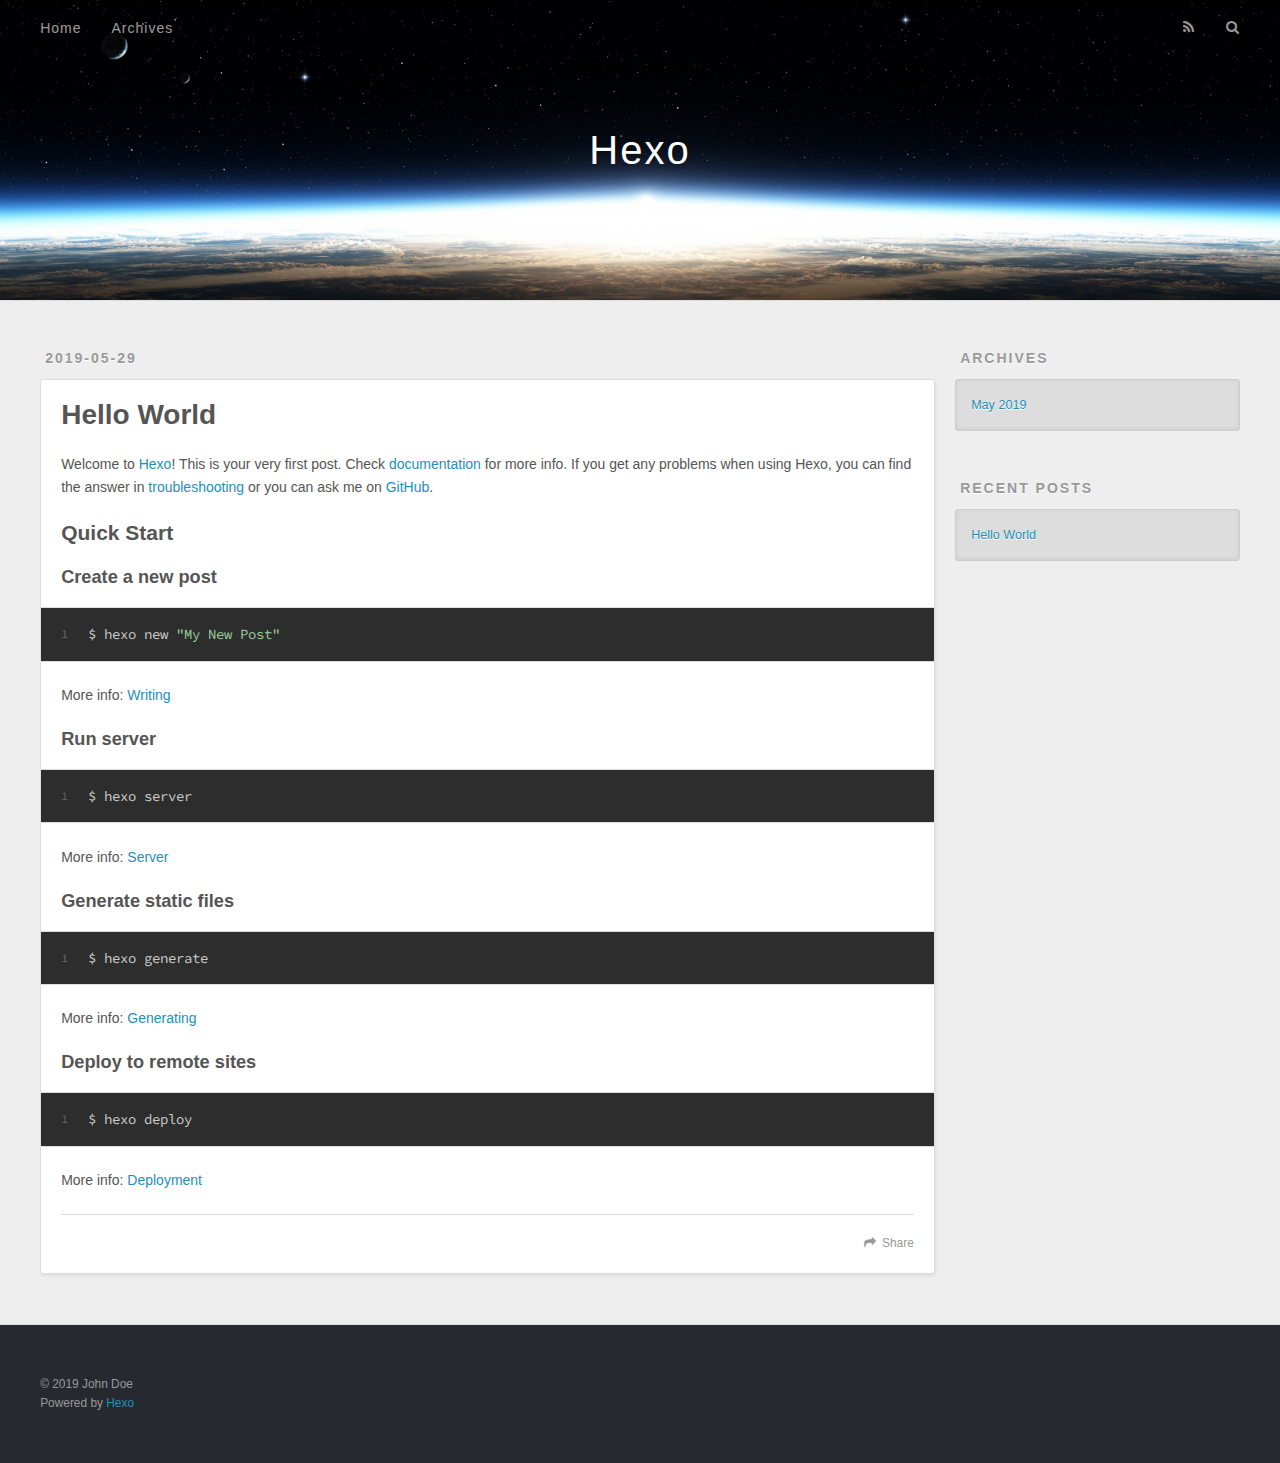
<file: 2019/05/29/hello-world/index.html>
<!DOCTYPE html>
<html>
<head><meta name="generator" content="Hexo 3.8.0">
  <meta charset="utf-8">
  

  
  <title>Hello World | Hexo</title>
  <meta name="viewport" content="width=device-width, initial-scale=1, maximum-scale=1">
  <meta name="description" content="Welcome to Hexo! This is your very first post. Check documentation for more info. If you get any problems when using Hexo, you can find the answer in troubleshooting or you can ask me on GitHub. Quick">
<meta property="og:type" content="article">
<meta property="og:title" content="Hello World">
<meta property="og:url" content="http://yoursite.com/2019/05/29/hello-world/index.html">
<meta property="og:site_name" content="Hexo">
<meta property="og:description" content="Welcome to Hexo! This is your very first post. Check documentation for more info. If you get any problems when using Hexo, you can find the answer in troubleshooting or you can ask me on GitHub. Quick">
<meta property="og:locale" content="default">
<meta property="og:updated_time" content="2019-05-28T16:07:29.846Z">
<meta name="twitter:card" content="summary">
<meta name="twitter:title" content="Hello World">
<meta name="twitter:description" content="Welcome to Hexo! This is your very first post. Check documentation for more info. If you get any problems when using Hexo, you can find the answer in troubleshooting or you can ask me on GitHub. Quick">
  
    <link rel="alternate" href="/atom.xml" title="Hexo" type="application/atom+xml">
  
  
    <link rel="icon" href="/favicon.png">
  
  
    <link href="//fonts.googleapis.com/css?family=Source+Code+Pro" rel="stylesheet" type="text/css">
  
  <link rel="stylesheet" href="/css/style.css">
</head>
</html>
<body>
  <div id="container">
    <div id="wrap">
      <header id="header">
  <div id="banner"></div>
  <div id="header-outer" class="outer">
    <div id="header-title" class="inner">
      <h1 id="logo-wrap">
        <a href="/" id="logo">Hexo</a>
      </h1>
      
    </div>
    <div id="header-inner" class="inner">
      <nav id="main-nav">
        <a id="main-nav-toggle" class="nav-icon"></a>
        
          <a class="main-nav-link" href="/">Home</a>
        
          <a class="main-nav-link" href="/archives">Archives</a>
        
      </nav>
      <nav id="sub-nav">
        
          <a id="nav-rss-link" class="nav-icon" href="/atom.xml" title="RSS Feed"></a>
        
        <a id="nav-search-btn" class="nav-icon" title="Search"></a>
      </nav>
      <div id="search-form-wrap">
        <form action="//google.com/search" method="get" accept-charset="UTF-8" class="search-form"><input type="search" name="q" class="search-form-input" placeholder="Search"><button type="submit" class="search-form-submit">&#xF002;</button><input type="hidden" name="sitesearch" value="http://yoursite.com"></form>
      </div>
    </div>
  </div>
</header>
      <div class="outer">
        <section id="main"><article id="post-hello-world" class="article article-type-post" itemscope itemprop="blogPost">
  <div class="article-meta">
    <a href="/2019/05/29/hello-world/" class="article-date">
  <time datetime="2019-05-28T16:07:29.846Z" itemprop="datePublished">2019-05-29</time>
</a>
    
  </div>
  <div class="article-inner">
    
    
      <header class="article-header">
        
  
    <h1 class="article-title" itemprop="name">
      Hello World
    </h1>
  

      </header>
    
    <div class="article-entry" itemprop="articleBody">
      
        <p>Welcome to <a href="https://hexo.io/" target="_blank" rel="noopener">Hexo</a>! This is your very first post. Check <a href="https://hexo.io/docs/" target="_blank" rel="noopener">documentation</a> for more info. If you get any problems when using Hexo, you can find the answer in <a href="https://hexo.io/docs/troubleshooting.html" target="_blank" rel="noopener">troubleshooting</a> or you can ask me on <a href="https://github.com/hexojs/hexo/issues" target="_blank" rel="noopener">GitHub</a>.</p>
<h2 id="Quick-Start"><a href="#Quick-Start" class="headerlink" title="Quick Start"></a>Quick Start</h2><h3 id="Create-a-new-post"><a href="#Create-a-new-post" class="headerlink" title="Create a new post"></a>Create a new post</h3><figure class="highlight bash"><table><tr><td class="gutter"><pre><span class="line">1</span><br></pre></td><td class="code"><pre><span class="line">$ hexo new <span class="string">"My New Post"</span></span><br></pre></td></tr></table></figure>
<p>More info: <a href="https://hexo.io/docs/writing.html" target="_blank" rel="noopener">Writing</a></p>
<h3 id="Run-server"><a href="#Run-server" class="headerlink" title="Run server"></a>Run server</h3><figure class="highlight bash"><table><tr><td class="gutter"><pre><span class="line">1</span><br></pre></td><td class="code"><pre><span class="line">$ hexo server</span><br></pre></td></tr></table></figure>
<p>More info: <a href="https://hexo.io/docs/server.html" target="_blank" rel="noopener">Server</a></p>
<h3 id="Generate-static-files"><a href="#Generate-static-files" class="headerlink" title="Generate static files"></a>Generate static files</h3><figure class="highlight bash"><table><tr><td class="gutter"><pre><span class="line">1</span><br></pre></td><td class="code"><pre><span class="line">$ hexo generate</span><br></pre></td></tr></table></figure>
<p>More info: <a href="https://hexo.io/docs/generating.html" target="_blank" rel="noopener">Generating</a></p>
<h3 id="Deploy-to-remote-sites"><a href="#Deploy-to-remote-sites" class="headerlink" title="Deploy to remote sites"></a>Deploy to remote sites</h3><figure class="highlight bash"><table><tr><td class="gutter"><pre><span class="line">1</span><br></pre></td><td class="code"><pre><span class="line">$ hexo deploy</span><br></pre></td></tr></table></figure>
<p>More info: <a href="https://hexo.io/docs/deployment.html" target="_blank" rel="noopener">Deployment</a></p>

      
    </div>
    <footer class="article-footer">
      <a data-url="http://yoursite.com/2019/05/29/hello-world/" data-id="cjw805all0000rkveae3cl9n4" class="article-share-link">Share</a>
      
      
    </footer>
  </div>
  
    
  
</article>

</section>
        
          <aside id="sidebar">
  
    

  
    

  
    
  
    
  <div class="widget-wrap">
    <h3 class="widget-title">Archives</h3>
    <div class="widget">
      <ul class="archive-list"><li class="archive-list-item"><a class="archive-list-link" href="/archives/2019/05/">May 2019</a></li></ul>
    </div>
  </div>


  
    
  <div class="widget-wrap">
    <h3 class="widget-title">Recent Posts</h3>
    <div class="widget">
      <ul>
        
          <li>
            <a href="/2019/05/29/hello-world/">Hello World</a>
          </li>
        
      </ul>
    </div>
  </div>

  
</aside>
        
      </div>
      <footer id="footer">
  
  <div class="outer">
    <div id="footer-info" class="inner">
      &copy; 2019 John Doe<br>
      Powered by <a href="http://hexo.io/" target="_blank">Hexo</a>
    </div>
  </div>
</footer>
    </div>
    <nav id="mobile-nav">
  
    <a href="/" class="mobile-nav-link">Home</a>
  
    <a href="/archives" class="mobile-nav-link">Archives</a>
  
</nav>
    

<script src="//ajax.googleapis.com/ajax/libs/jquery/2.0.3/jquery.min.js"></script>


  <link rel="stylesheet" href="/fancybox/jquery.fancybox.css">
  <script src="/fancybox/jquery.fancybox.pack.js"></script>


<script src="/js/script.js"></script>



  </div>
</body>
</html>
</file>
<file: css/style.css>
body {
  width: 100%;
}
body:before,
body:after {
  content: "";
  display: table;
}
body:after {
  clear: both;
}
html,
body,
div,
span,
applet,
object,
iframe,
h1,
h2,
h3,
h4,
h5,
h6,
p,
blockquote,
pre,
a,
abbr,
acronym,
address,
big,
cite,
code,
del,
dfn,
em,
img,
ins,
kbd,
q,
s,
samp,
small,
strike,
strong,
sub,
sup,
tt,
var,
dl,
dt,
dd,
ol,
ul,
li,
fieldset,
form,
label,
legend,
table,
caption,
tbody,
tfoot,
thead,
tr,
th,
td {
  margin: 0;
  padding: 0;
  border: 0;
  outline: 0;
  font-weight: inherit;
  font-style: inherit;
  font-family: inherit;
  font-size: 100%;
  vertical-align: baseline;
}
body {
  line-height: 1;
  color: #000;
  background: #fff;
}
ol,
ul {
  list-style: none;
}
table {
  border-collapse: separate;
  border-spacing: 0;
  vertical-align: middle;
}
caption,
th,
td {
  text-align: left;
  font-weight: normal;
  vertical-align: middle;
}
a img {
  border: none;
}
input,
button {
  margin: 0;
  padding: 0;
}
input::-moz-focus-inner,
button::-moz-focus-inner {
  border: 0;
  padding: 0;
}
@font-face {
  font-family: FontAwesome;
  font-style: normal;
  font-weight: normal;
  src: url("fonts/fontawesome-webfont.eot?v=#4.0.3");
  src: url("fonts/fontawesome-webfont.eot?#iefix&v=#4.0.3") format("embedded-opentype"), url("fonts/fontawesome-webfont.woff?v=#4.0.3") format("woff"), url("fonts/fontawesome-webfont.ttf?v=#4.0.3") format("truetype"), url("fonts/fontawesome-webfont.svg#fontawesomeregular?v=#4.0.3") format("svg");
}
html,
body,
#container {
  height: 100%;
}
body {
  background: #eee;
  font: 14px -apple-system, BlinkMacSystemFont, "Segoe UI", "Roboto", "Oxygen", "Ubuntu", "Cantarell", "Fira Sans", "Droid Sans", "Helvetica Neue", sans-serif;
  -webkit-text-size-adjust: 100%;
}
.outer {
  max-width: 1220px;
  margin: 0 auto;
  padding: 0 20px;
}
.outer:before,
.outer:after {
  content: "";
  display: table;
}
.outer:after {
  clear: both;
}
.inner {
  display: inline;
  float: left;
  width: 98.33333333333333%;
  margin: 0 0.833333333333333%;
}
.left,
.alignleft {
  float: left;
}
.right,
.alignright {
  float: right;
}
.clear {
  clear: both;
}
#container {
  position: relative;
}
.mobile-nav-on {
  overflow: hidden;
}
#wrap {
  height: 100%;
  width: 100%;
  position: absolute;
  top: 0;
  left: 0;
  -webkit-transition: 0.2s ease-out;
  -moz-transition: 0.2s ease-out;
  -ms-transition: 0.2s ease-out;
  transition: 0.2s ease-out;
  z-index: 1;
  background: #eee;
}
.mobile-nav-on #wrap {
  left: 280px;
}
@media screen and (min-width: 768px) {
  #main {
    display: inline;
    float: left;
    width: 73.33333333333333%;
    margin: 0 0.833333333333333%;
  }
}
.article-date,
.article-category-link,
.archive-year,
.widget-title {
  text-decoration: none;
  text-transform: uppercase;
  letter-spacing: 2px;
  color: #999;
  margin-bottom: 1em;
  margin-left: 5px;
  line-height: 1em;
  text-shadow: 0 1px #fff;
  font-weight: bold;
}
.article-inner,
.archive-article-inner {
  background: #fff;
  -webkit-box-shadow: 1px 2px 3px #ddd;
  box-shadow: 1px 2px 3px #ddd;
  border: 1px solid #ddd;
  border-radius: 3px;
}
.article-entry h1,
.widget h1 {
  font-size: 2em;
}
.article-entry h2,
.widget h2 {
  font-size: 1.5em;
}
.article-entry h3,
.widget h3 {
  font-size: 1.3em;
}
.article-entry h4,
.widget h4 {
  font-size: 1.2em;
}
.article-entry h5,
.widget h5 {
  font-size: 1em;
}
.article-entry h6,
.widget h6 {
  font-size: 1em;
  color: #999;
}
.article-entry hr,
.widget hr {
  border: 1px dashed #ddd;
}
.article-entry strong,
.widget strong {
  font-weight: bold;
}
.article-entry em,
.widget em,
.article-entry cite,
.widget cite {
  font-style: italic;
}
.article-entry sup,
.widget sup,
.article-entry sub,
.widget sub {
  font-size: 0.75em;
  line-height: 0;
  position: relative;
  vertical-align: baseline;
}
.article-entry sup,
.widget sup {
  top: -0.5em;
}
.article-entry sub,
.widget sub {
  bottom: -0.2em;
}
.article-entry small,
.widget small {
  font-size: 0.85em;
}
.article-entry acronym,
.widget acronym,
.article-entry abbr,
.widget abbr {
  border-bottom: 1px dotted;
}
.article-entry ul,
.widget ul,
.article-entry ol,
.widget ol,
.article-entry dl,
.widget dl {
  margin: 0 20px;
  line-height: 1.6em;
}
.article-entry ul ul,
.widget ul ul,
.article-entry ol ul,
.widget ol ul,
.article-entry ul ol,
.widget ul ol,
.article-entry ol ol,
.widget ol ol {
  margin-top: 0;
  margin-bottom: 0;
}
.article-entry ul,
.widget ul {
  list-style: disc;
}
.article-entry ol,
.widget ol {
  list-style: decimal;
}
.article-entry dt,
.widget dt {
  font-weight: bold;
}
#header {
  height: 300px;
  position: relative;
  border-bottom: 1px solid #ddd;
}
#header:before,
#header:after {
  content: "";
  position: absolute;
  left: 0;
  right: 0;
  height: 40px;
}
#header:before {
  top: 0;
  background: -webkit-linear-gradient(rgba(0,0,0,0.2), transparent);
  background: -moz-linear-gradient(rgba(0,0,0,0.2), transparent);
  background: -ms-linear-gradient(rgba(0,0,0,0.2), transparent);
  background: linear-gradient(rgba(0,0,0,0.2), transparent);
}
#header:after {
  bottom: 0;
  background: -webkit-linear-gradient(transparent, rgba(0,0,0,0.2));
  background: -moz-linear-gradient(transparent, rgba(0,0,0,0.2));
  background: -ms-linear-gradient(transparent, rgba(0,0,0,0.2));
  background: linear-gradient(transparent, rgba(0,0,0,0.2));
}
#header-outer {
  height: 100%;
  position: relative;
}
#header-inner {
  position: relative;
  overflow: hidden;
}
#banner {
  position: absolute;
  top: 0;
  left: 0;
  width: 100%;
  height: 100%;
  background: url("images/banner.jpg") center #000;
  -webkit-background-size: cover;
  -moz-background-size: cover;
  background-size: cover;
  z-index: -1;
}
#header-title {
  text-align: center;
  height: 40px;
  position: absolute;
  top: 50%;
  left: 0;
  margin-top: -20px;
}
#logo,
#subtitle {
  text-decoration: none;
  color: #fff;
  font-weight: 300;
  text-shadow: 0 1px 4px rgba(0,0,0,0.3);
}
#logo {
  font-size: 40px;
  line-height: 40px;
  letter-spacing: 2px;
}
#subtitle {
  font-size: 16px;
  line-height: 16px;
  letter-spacing: 1px;
}
#subtitle-wrap {
  margin-top: 16px;
}
#main-nav {
  float: left;
  margin-left: -15px;
}
.nav-icon,
.main-nav-link {
  float: left;
  color: #fff;
  opacity: 0.6;
  text-decoration: none;
  text-shadow: 0 1px rgba(0,0,0,0.2);
  -webkit-transition: opacity 0.2s;
  -moz-transition: opacity 0.2s;
  -ms-transition: opacity 0.2s;
  transition: opacity 0.2s;
  display: block;
  padding: 20px 15px;
}
.nav-icon:hover,
.main-nav-link:hover {
  opacity: 1;
}
.nav-icon {
  font-family: FontAwesome;
  text-align: center;
  font-size: 14px;
  width: 14px;
  height: 14px;
  padding: 20px 15px;
  position: relative;
  cursor: pointer;
}
.main-nav-link {
  font-weight: 300;
  letter-spacing: 1px;
}
@media screen and (max-width: 479px) {
  .main-nav-link {
    display: none;
  }
}
#main-nav-toggle {
  display: none;
}
#main-nav-toggle:before {
  content: "\f0c9";
}
@media screen and (max-width: 479px) {
  #main-nav-toggle {
    display: block;
  }
}
#sub-nav {
  float: right;
  margin-right: -15px;
}
#nav-rss-link:before {
  content: "\f09e";
}
#nav-search-btn:before {
  content: "\f002";
}
#search-form-wrap {
  position: absolute;
  top: 15px;
  width: 150px;
  height: 30px;
  right: -150px;
  opacity: 0;
  -webkit-transition: 0.2s ease-out;
  -moz-transition: 0.2s ease-out;
  -ms-transition: 0.2s ease-out;
  transition: 0.2s ease-out;
}
#search-form-wrap.on {
  opacity: 1;
  right: 0;
}
@media screen and (max-width: 479px) {
  #search-form-wrap {
    width: 100%;
    right: -100%;
  }
}
.search-form {
  position: absolute;
  top: 0;
  left: 0;
  right: 0;
  background: #fff;
  padding: 5px 15px;
  border-radius: 15px;
  -webkit-box-shadow: 0 0 10px rgba(0,0,0,0.3);
  box-shadow: 0 0 10px rgba(0,0,0,0.3);
}
.search-form-input {
  border: none;
  background: none;
  color: #555;
  width: 100%;
  font: 13px -apple-system, BlinkMacSystemFont, "Segoe UI", "Roboto", "Oxygen", "Ubuntu", "Cantarell", "Fira Sans", "Droid Sans", "Helvetica Neue", sans-serif;
  outline: none;
}
.search-form-input::-webkit-search-results-decoration,
.search-form-input::-webkit-search-cancel-button {
  -webkit-appearance: none;
}
.search-form-submit {
  position: absolute;
  top: 50%;
  right: 10px;
  margin-top: -7px;
  font: 13px FontAwesome;
  border: none;
  background: none;
  color: #bbb;
  cursor: pointer;
}
.search-form-submit:hover,
.search-form-submit:focus {
  color: #777;
}
.article {
  margin: 50px 0;
}
.article-inner {
  overflow: hidden;
}
.article-meta:before,
.article-meta:after {
  content: "";
  display: table;
}
.article-meta:after {
  clear: both;
}
.article-date {
  float: left;
}
.article-category {
  float: left;
  line-height: 1em;
  color: #ccc;
  text-shadow: 0 1px #fff;
  margin-left: 8px;
}
.article-category:before {
  content: "\2022";
}
.article-category-link {
  margin: 0 12px 1em;
}
.article-header {
  padding: 20px 20px 0;
}
.article-title {
  text-decoration: none;
  font-size: 2em;
  font-weight: bold;
  color: #555;
  line-height: 1.1em;
  -webkit-transition: color 0.2s;
  -moz-transition: color 0.2s;
  -ms-transition: color 0.2s;
  transition: color 0.2s;
}
a.article-title:hover {
  color: #258fb8;
}
.article-entry {
  color: #555;
  padding: 0 20px;
}
.article-entry:before,
.article-entry:after {
  content: "";
  display: table;
}
.article-entry:after {
  clear: both;
}
.article-entry p,
.article-entry table {
  line-height: 1.6em;
  margin: 1.6em 0;
}
.article-entry h1,
.article-entry h2,
.article-entry h3,
.article-entry h4,
.article-entry h5,
.article-entry h6 {
  font-weight: bold;
}
.article-entry h1,
.article-entry h2,
.article-entry h3,
.article-entry h4,
.article-entry h5,
.article-entry h6 {
  line-height: 1.1em;
  margin: 1.1em 0;
}
.article-entry a {
  color: #258fb8;
  text-decoration: none;
}
.article-entry a:hover {
  text-decoration: underline;
}
.article-entry ul,
.article-entry ol,
.article-entry dl {
  margin-top: 1.6em;
  margin-bottom: 1.6em;
}
.article-entry img,
.article-entry video {
  max-width: 100%;
  height: auto;
  display: block;
  margin: auto;
}
.article-entry iframe {
  border: none;
}
.article-entry table {
  width: 100%;
  border-collapse: collapse;
  border-spacing: 0;
}
.article-entry th {
  font-weight: bold;
  border-bottom: 3px solid #ddd;
  padding-bottom: 0.5em;
}
.article-entry td {
  border-bottom: 1px solid #ddd;
  padding: 10px 0;
}
.article-entry blockquote {
  font-family: Georgia, "Times New Roman", serif;
  font-size: 1.4em;
  margin: 1.6em 20px;
  text-align: center;
}
.article-entry blockquote footer {
  font-size: 14px;
  margin: 1.6em 0;
  font-family: -apple-system, BlinkMacSystemFont, "Segoe UI", "Roboto", "Oxygen", "Ubuntu", "Cantarell", "Fira Sans", "Droid Sans", "Helvetica Neue", sans-serif;
}
.article-entry blockquote footer cite:before {
  content: "—";
  padding: 0 0.5em;
}
.article-entry .pullquote {
  text-align: left;
  width: 45%;
  margin: 0;
}
.article-entry .pullquote.left {
  margin-left: 0.5em;
  margin-right: 1em;
}
.article-entry .pullquote.right {
  margin-right: 0.5em;
  margin-left: 1em;
}
.article-entry .caption {
  color: #999;
  display: block;
  font-size: 0.9em;
  margin-top: 0.5em;
  position: relative;
  text-align: center;
}
.article-entry .video-container {
  position: relative;
  padding-top: 56.25%;
  height: 0;
  overflow: hidden;
}
.article-entry .video-container iframe,
.article-entry .video-container object,
.article-entry .video-container embed {
  position: absolute;
  top: 0;
  left: 0;
  width: 100%;
  height: 100%;
  margin-top: 0;
}
.article-more-link a {
  display: inline-block;
  line-height: 1em;
  padding: 6px 15px;
  border-radius: 15px;
  background: #eee;
  color: #999;
  text-shadow: 0 1px #fff;
  text-decoration: none;
}
.article-more-link a:hover {
  background: #258fb8;
  color: #fff;
  text-decoration: none;
  text-shadow: 0 1px #1e7293;
}
.article-footer {
  font-size: 0.85em;
  line-height: 1.6em;
  border-top: 1px solid #ddd;
  padding-top: 1.6em;
  margin: 0 20px 20px;
}
.article-footer:before,
.article-footer:after {
  content: "";
  display: table;
}
.article-footer:after {
  clear: both;
}
.article-footer a {
  color: #999;
  text-decoration: none;
}
.article-footer a:hover {
  color: #555;
}
.article-tag-list-item {
  float: left;
  margin-right: 10px;
}
.article-tag-list-link:before {
  content: "#";
}
.article-comment-link {
  float: right;
}
.article-comment-link:before {
  content: "\f075";
  font-family: FontAwesome;
  padding-right: 8px;
}
.article-share-link {
  cursor: pointer;
  float: right;
  margin-left: 20px;
}
.article-share-link:before {
  content: "\f064";
  font-family: FontAwesome;
  padding-right: 6px;
}
#article-nav {
  position: relative;
}
#article-nav:before,
#article-nav:after {
  content: "";
  display: table;
}
#article-nav:after {
  clear: both;
}
@media screen and (min-width: 768px) {
  #article-nav {
    margin: 50px 0;
  }
  #article-nav:before {
    width: 8px;
    height: 8px;
    position: absolute;
    top: 50%;
    left: 50%;
    margin-top: -4px;
    margin-left: -4px;
    content: "";
    border-radius: 50%;
    background: #ddd;
    -webkit-box-shadow: 0 1px 2px #fff;
    box-shadow: 0 1px 2px #fff;
  }
}
.article-nav-link-wrap {
  text-decoration: none;
  text-shadow: 0 1px #fff;
  color: #999;
  -webkit-box-sizing: border-box;
  -moz-box-sizing: border-box;
  box-sizing: border-box;
  margin-top: 50px;
  text-align: center;
  display: block;
}
.article-nav-link-wrap:hover {
  color: #555;
}
@media screen and (min-width: 768px) {
  .article-nav-link-wrap {
    width: 50%;
    margin-top: 0;
  }
}
@media screen and (min-width: 768px) {
  #article-nav-newer {
    float: left;
    text-align: right;
    padding-right: 20px;
  }
}
@media screen and (min-width: 768px) {
  #article-nav-older {
    float: right;
    text-align: left;
    padding-left: 20px;
  }
}
.article-nav-caption {
  text-transform: uppercase;
  letter-spacing: 2px;
  color: #ddd;
  line-height: 1em;
  font-weight: bold;
}
#article-nav-newer .article-nav-caption {
  margin-right: -2px;
}
.article-nav-title {
  font-size: 0.85em;
  line-height: 1.6em;
  margin-top: 0.5em;
}
.article-share-box {
  position: absolute;
  display: none;
  background: #fff;
  -webkit-box-shadow: 1px 2px 10px rgba(0,0,0,0.2);
  box-shadow: 1px 2px 10px rgba(0,0,0,0.2);
  border-radius: 3px;
  margin-left: -145px;
  overflow: hidden;
  z-index: 1;
}
.article-share-box.on {
  display: block;
}
.article-share-input {
  width: 100%;
  background: none;
  -webkit-box-sizing: border-box;
  -moz-box-sizing: border-box;
  box-sizing: border-box;
  font: 14px -apple-system, BlinkMacSystemFont, "Segoe UI", "Roboto", "Oxygen", "Ubuntu", "Cantarell", "Fira Sans", "Droid Sans", "Helvetica Neue", sans-serif;
  padding: 0 15px;
  color: #555;
  outline: none;
  border: 1px solid #ddd;
  border-radius: 3px 3px 0 0;
  height: 36px;
  line-height: 36px;
}
.article-share-links {
  background: #eee;
}
.article-share-links:before,
.article-share-links:after {
  content: "";
  display: table;
}
.article-share-links:after {
  clear: both;
}
.article-share-twitter,
.article-share-facebook,
.article-share-pinterest,
.article-share-google {
  width: 50px;
  height: 36px;
  display: block;
  float: left;
  position: relative;
  color: #999;
  text-shadow: 0 1px #fff;
}
.article-share-twitter:before,
.article-share-facebook:before,
.article-share-pinterest:before,
.article-share-google:before {
  font-size: 20px;
  font-family: FontAwesome;
  width: 20px;
  height: 20px;
  position: absolute;
  top: 50%;
  left: 50%;
  margin-top: -10px;
  margin-left: -10px;
  text-align: center;
}
.article-share-twitter:hover,
.article-share-facebook:hover,
.article-share-pinterest:hover,
.article-share-google:hover {
  color: #fff;
}
.article-share-twitter:before {
  content: "\f099";
}
.article-share-twitter:hover {
  background: #00aced;
  text-shadow: 0 1px #008abe;
}
.article-share-facebook:before {
  content: "\f09a";
}
.article-share-facebook:hover {
  background: #3b5998;
  text-shadow: 0 1px #2f477a;
}
.article-share-pinterest:before {
  content: "\f0d2";
}
.article-share-pinterest:hover {
  background: #cb2027;
  text-shadow: 0 1px #a21a1f;
}
.article-share-google:before {
  content: "\f0d5";
}
.article-share-google:hover {
  background: #dd4b39;
  text-shadow: 0 1px #be3221;
}
.article-gallery {
  background: #000;
  position: relative;
}
.article-gallery-photos {
  position: relative;
  overflow: hidden;
}
.article-gallery-img {
  display: none;
  max-width: 100%;
}
.article-gallery-img:first-child {
  display: block;
}
.article-gallery-img.loaded {
  position: absolute;
  display: block;
}
.article-gallery-img img {
  display: block;
  max-width: 100%;
  margin: 0 auto;
}
#comments {
  background: #fff;
  -webkit-box-shadow: 1px 2px 3px #ddd;
  box-shadow: 1px 2px 3px #ddd;
  padding: 20px;
  border: 1px solid #ddd;
  border-radius: 3px;
  margin: 50px 0;
}
#comments a {
  color: #258fb8;
}
.archives-wrap {
  margin: 50px 0;
}
.archives:before,
.archives:after {
  content: "";
  display: table;
}
.archives:after {
  clear: both;
}
.archive-year-wrap {
  margin-bottom: 1em;
}
.archives {
  -webkit-column-gap: 10px;
  -moz-column-gap: 10px;
  column-gap: 10px;
}
@media screen and (min-width: 480px) and (max-width: 767px) {
  .archives {
    -webkit-column-count: 2;
    -moz-column-count: 2;
    column-count: 2;
  }
}
@media screen and (min-width: 768px) {
  .archives {
    -webkit-column-count: 3;
    -moz-column-count: 3;
    column-count: 3;
  }
}
.archive-article {
  -webkit-column-break-inside: avoid;
  page-break-inside: avoid;
  overflow: hidden;
  break-inside: avoid-column;
}
.archive-article-inner {
  padding: 10px;
  margin-bottom: 15px;
}
.archive-article-title {
  text-decoration: none;
  font-weight: bold;
  color: #555;
  -webkit-transition: color 0.2s;
  -moz-transition: color 0.2s;
  -ms-transition: color 0.2s;
  transition: color 0.2s;
  line-height: 1.6em;
}
.archive-article-title:hover {
  color: #258fb8;
}
.archive-article-footer {
  margin-top: 1em;
}
.archive-article-date {
  color: #999;
  text-decoration: none;
  font-size: 0.85em;
  line-height: 1em;
  margin-bottom: 0.5em;
  display: block;
}
#page-nav {
  margin: 50px auto;
  background: #fff;
  -webkit-box-shadow: 1px 2px 3px #ddd;
  box-shadow: 1px 2px 3px #ddd;
  border: 1px solid #ddd;
  border-radius: 3px;
  text-align: center;
  color: #999;
  overflow: hidden;
}
#page-nav:before,
#page-nav:after {
  content: "";
  display: table;
}
#page-nav:after {
  clear: both;
}
#page-nav a,
#page-nav span {
  padding: 10px 20px;
  line-height: 1;
  height: 2ex;
}
#page-nav a {
  color: #999;
  text-decoration: none;
}
#page-nav a:hover {
  background: #999;
  color: #fff;
}
#page-nav .prev {
  float: left;
}
#page-nav .next {
  float: right;
}
#page-nav .page-number {
  display: inline-block;
}
@media screen and (max-width: 479px) {
  #page-nav .page-number {
    display: none;
  }
}
#page-nav .current {
  color: #555;
  font-weight: bold;
}
#page-nav .space {
  color: #ddd;
}
#footer {
  background: #262a30;
  padding: 50px 0;
  border-top: 1px solid #ddd;
  color: #999;
}
#footer a {
  color: #258fb8;
  text-decoration: none;
}
#footer a:hover {
  text-decoration: underline;
}
#footer-info {
  line-height: 1.6em;
  font-size: 0.85em;
}
.article-entry pre,
.article-entry .highlight {
  background: #2d2d2d;
  margin: 0 -20px;
  padding: 15px 20px;
  border-style: solid;
  border-color: #ddd;
  border-width: 1px 0;
  overflow: auto;
  color: #ccc;
  line-height: 22.400000000000002px;
}
.article-entry .highlight .gutter pre,
.article-entry .gist .gist-file .gist-data .line-numbers {
  color: #666;
  font-size: 0.85em;
}
.article-entry pre,
.article-entry code {
  font-family: "Source Code Pro", Consolas, Monaco, Menlo, Consolas, monospace;
}
.article-entry code {
  background: #eee;
  text-shadow: 0 1px #fff;
  padding: 0 0.3em;
}
.article-entry pre code {
  background: none;
  text-shadow: none;
  padding: 0;
}
.article-entry .highlight pre {
  border: none;
  margin: 0;
  padding: 0;
}
.article-entry .highlight table {
  margin: 0;
  width: auto;
}
.article-entry .highlight td {
  border: none;
  padding: 0;
}
.article-entry .highlight figcaption {
  font-size: 0.85em;
  color: #999;
  line-height: 1em;
  margin-bottom: 1em;
}
.article-entry .highlight figcaption:before,
.article-entry .highlight figcaption:after {
  content: "";
  display: table;
}
.article-entry .highlight figcaption:after {
  clear: both;
}
.article-entry .highlight figcaption a {
  float: right;
}
.article-entry .highlight .gutter pre {
  text-align: right;
  padding-right: 20px;
}
.article-entry .highlight .line {
  height: 22.400000000000002px;
}
.article-entry .highlight .line.marked {
  background: #515151;
}
.article-entry .gist {
  margin: 0 -20px;
  border-style: solid;
  border-color: #ddd;
  border-width: 1px 0;
  background: #2d2d2d;
  padding: 15px 20px 15px 0;
}
.article-entry .gist .gist-file {
  border: none;
  font-family: "Source Code Pro", Consolas, Monaco, Menlo, Consolas, monospace;
  margin: 0;
}
.article-entry .gist .gist-file .gist-data {
  background: none;
  border: none;
}
.article-entry .gist .gist-file .gist-data .line-numbers {
  background: none;
  border: none;
  padding: 0 20px 0 0;
}
.article-entry .gist .gist-file .gist-data .line-data {
  padding: 0 !important;
}
.article-entry .gist .gist-file .highlight {
  margin: 0;
  padding: 0;
  border: none;
}
.article-entry .gist .gist-file .gist-meta {
  background: #2d2d2d;
  color: #999;
  font: 0.85em -apple-system, BlinkMacSystemFont, "Segoe UI", "Roboto", "Oxygen", "Ubuntu", "Cantarell", "Fira Sans", "Droid Sans", "Helvetica Neue", sans-serif;
  text-shadow: 0 0;
  padding: 0;
  margin-top: 1em;
  margin-left: 20px;
}
.article-entry .gist .gist-file .gist-meta a {
  color: #258fb8;
  font-weight: normal;
}
.article-entry .gist .gist-file .gist-meta a:hover {
  text-decoration: underline;
}
pre .comment,
pre .title {
  color: #999;
}
pre .variable,
pre .attribute,
pre .tag,
pre .regexp,
pre .ruby .constant,
pre .xml .tag .title,
pre .xml .pi,
pre .xml .doctype,
pre .html .doctype,
pre .css .id,
pre .css .class,
pre .css .pseudo {
  color: #f2777a;
}
pre .number,
pre .preprocessor,
pre .built_in,
pre .literal,
pre .params,
pre .constant {
  color: #f99157;
}
pre .class,
pre .ruby .class .title,
pre .css .rules .attribute {
  color: #9c9;
}
pre .string,
pre .value,
pre .inheritance,
pre .header,
pre .ruby .symbol,
pre .xml .cdata {
  color: #9c9;
}
pre .css .hexcolor {
  color: #6cc;
}
pre .function,
pre .python .decorator,
pre .python .title,
pre .ruby .function .title,
pre .ruby .title .keyword,
pre .perl .sub,
pre .javascript .title,
pre .coffeescript .title {
  color: #69c;
}
pre .keyword,
pre .javascript .function {
  color: #c9c;
}
@media screen and (max-width: 479px) {
  #mobile-nav {
    position: absolute;
    top: 0;
    left: 0;
    width: 280px;
    height: 100%;
    background: #191919;
    border-right: 1px solid #fff;
  }
}
@media screen and (max-width: 479px) {
  .mobile-nav-link {
    display: block;
    color: #999;
    text-decoration: none;
    padding: 15px 20px;
    font-weight: bold;
  }
  .mobile-nav-link:hover {
    color: #fff;
  }
}
@media screen and (min-width: 768px) {
  #sidebar {
    display: inline;
    float: left;
    width: 23.333333333333332%;
    margin: 0 0.833333333333333%;
  }
}
.widget-wrap {
  margin: 50px 0;
}
.widget {
  color: #777;
  text-shadow: 0 1px #fff;
  background: #ddd;
  -webkit-box-shadow: 0 -1px 4px #ccc inset;
  box-shadow: 0 -1px 4px #ccc inset;
  border: 1px solid #ccc;
  padding: 15px;
  border-radius: 3px;
}
.widget a {
  color: #258fb8;
  text-decoration: none;
}
.widget a:hover {
  text-decoration: underline;
}
.widget ul ul,
.widget ol ul,
.widget dl ul,
.widget ul ol,
.widget ol ol,
.widget dl ol,
.widget ul dl,
.widget ol dl,
.widget dl dl {
  margin-left: 15px;
  list-style: disc;
}
.widget {
  line-height: 1.6em;
  word-wrap: break-word;
  font-size: 0.9em;
}
.widget ul,
.widget ol {
  list-style: none;
  margin: 0;
}
.widget ul ul,
.widget ol ul,
.widget ul ol,
.widget ol ol {
  margin: 0 20px;
}
.widget ul ul,
.widget ol ul {
  list-style: disc;
}
.widget ul ol,
.widget ol ol {
  list-style: decimal;
}
.category-list-count,
.tag-list-count,
.archive-list-count {
  padding-left: 5px;
  color: #999;
  font-size: 0.85em;
}
.category-list-count:before,
.tag-list-count:before,
.archive-list-count:before {
  content: "(";
}
.category-list-count:after,
.tag-list-count:after,
.archive-list-count:after {
  content: ")";
}
.tagcloud a {
  margin-right: 5px;
  display: inline-block;
}
</file>
